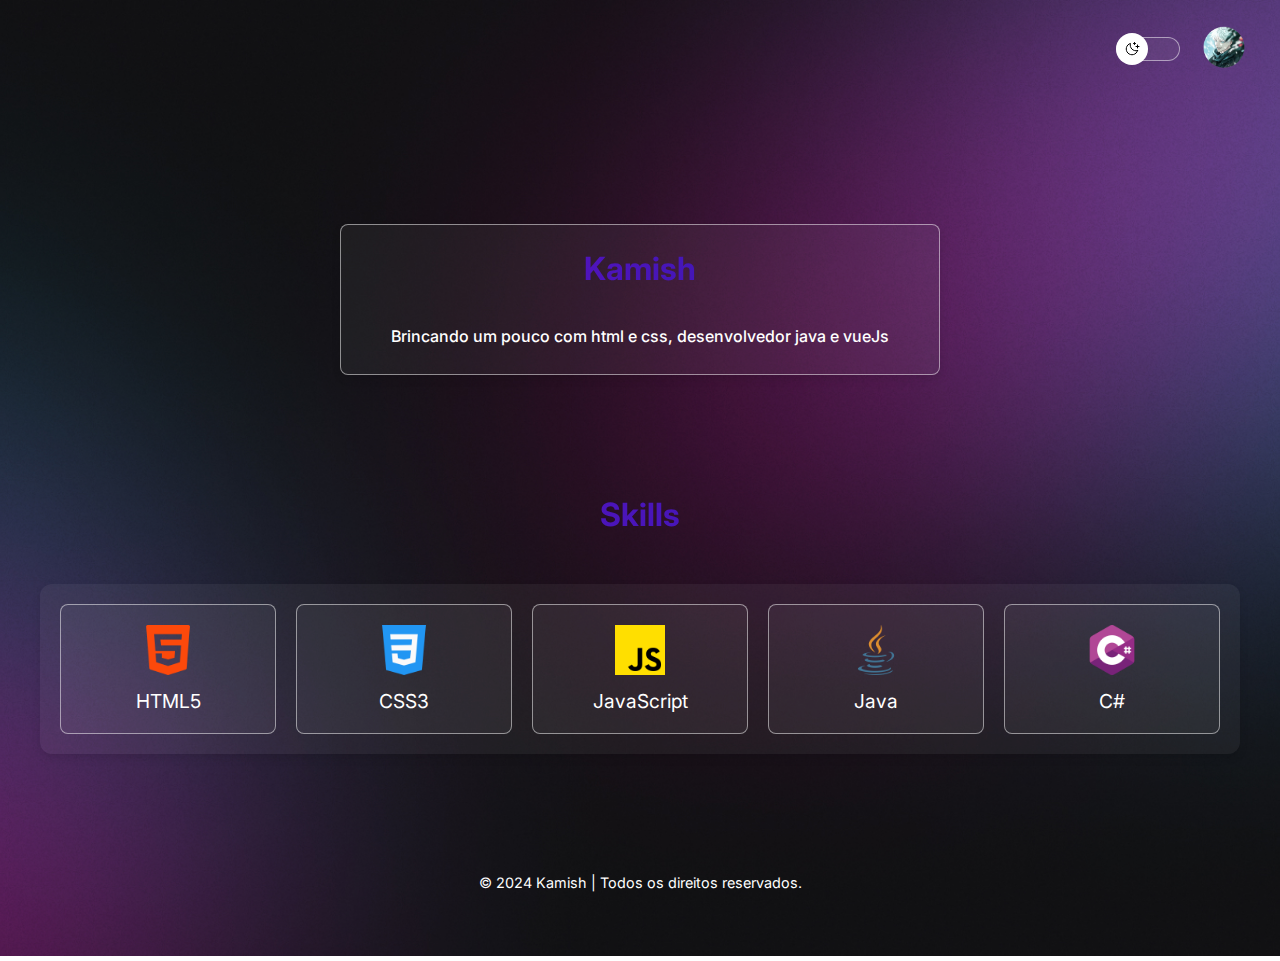
<file: sobre.html>
<!DOCTYPE html>
<html lang="pt-br">
  <head>
    <link rel="preconnect" href="https://fonts.googleapis.com" />
    <link rel="preconnect" href="https://fonts.gstatic.com" crossorigin />
    <link
      href="https://fonts.googleapis.com/css2?family=Inter:wght@100..900&display=swap"
      rel="stylesheet"
    />

    <meta charset="UTF-8" />
    <meta name="viewport" content="width=device-width, initial-scale=1.0" />
    <title>Sobre</title>
    <link rel="stylesheet" href="style.css" />
  </head>
  <body class="sobre-page">
    <div id="container">
      <div id="profile">
        <div id="switch" onclick="toggleMode()">
          <button></button>
          <span></span>
        </div>
        <a href="index.html">
          <img src="./assets/duo/GojoSemFundo.png" alt="Foto de Perfil" />
        </a>
      </div>

      <div class="sobre-profile">
        <div>
          <h2>Kamish</h2>
          <br />
          <p>Brincando um pouco com html e css, desenvolvedor java e vueJs</p>
        </div>
      </div>
      <h2>Skills</h2>
      <div class="container-card">
        <div class="card">
          <img src="./assets/solo/html-5.png" alt="HTML5 Icon" class="icon" />
          <p>HTML5</p>
        </div>
        <div class="card">
          <img src="./assets/solo/css-3.png" alt="CSS3 Icon" class="icon" />
          <p>CSS3</p>
        </div>
        <div class="card">
          <img src="./assets/solo/js.png" alt="JavaScript Icon" class="icon" />
          <p>JavaScript</p>
        </div>
        <div class="card">
          <img src="./assets/solo/java.png" alt="Java Icon" class="icon" />
          <p>Java</p>
        </div>
        <div class="card">
          <img src="./assets/solo/csharp.png" alt="C-sharp Icon" class="icon" />
          <p>C#</p>
        </div>
      </div>

      <footer>
        
      
        <div class="footer-bottom">
          &copy; 2024 Kamish | Todos os direitos reservados.
        </div>
      </footer>
    </div>
    <script src="script.js"></script>
  </body>
</html>
</file>
<file: style.css>
* {
  margin: 0;
  padding: 0;
  box-sizing: border-box;
}

:root {
  --text-color: White;
  --bg-url: url(./assets/duo/bg-mobile.jpg);
  --stroke-color: rgba(255, 255, 255, 0.5);
  --surface-color: rgba(255, 255, 255, 0.05);
  --surface-color-hover: rgba(0, 0, 0, 0.02);
  --highlight-color: rgba(255, 255, 255, 0.2);
  --switch-bg-url: url(./assets/duo/moon-stars.svg);
}

.light {
  --text-color: black;
  --bg-url: url(./assets/duo/bg-mobile-light.jpg);
  --stroke-color: rgba(0, 0, 0, 0.5);
  --surface-color: rgba(0, 0, 0, 0.05);
  --surface-color-hover: rgba(0, 0, 0, 0.02);
  --highlight-color: rgba(0, 0, 0, 0.1);
  --switch-bg-url: url(./assets/duo/sun.svg);
}

body {
  /*
  background-image: url(./assets/bg-mobile.jpg);
  background-repeat: no-repeat;
  background-position: top center;
  background-size: cover;
  */

  /*background: colocar image repeat position/size */
  background: var(--bg-url) no-repeat top center/cover;
  height: 100vh;
}

body * {
  font-family: "Inter", sans-serif;
  color: var(--text-color);
}

#container {
  width: 100%;
  margin: 56px auto 0px;
  padding: 0 20px;
}

/* Profile */
#profile {
  text-align: center;
  padding: 24px;
}

#profile img {
  height: 212px;
  width: 212px;
}

.sobre-page #profile img {
  position: absolute;
  top: 10px;
  right: 15px;
}
.sobre-page #profile img {
  height: 80px;
  width: 80px;
}

#profile p {
  font-weight: 500;
  line-height: 24px;
  margin-top: 8px;
}

/* Switch */

#switch {
  position: relative;
  width: 64px;
  margin: 4px auto;
}

#switch button {
  width: 32px;
  height: 32px;
  background: white var(--switch-bg-url) no-repeat center;
  border: 0;
  border-radius: 50%;

  position: absolute;
  top: 50%;
  left: 0;
  z-index: 1;
  transform: translateY(-50%);

  animation: slide-out 0.4s;
}

#switch button:hover{
  outline: 8px solid var(--highlight-color);
}


.sobre-page #switch {
  position: absolute;
  top: 32.5px;
  right: 100px;
}

.light #switch button {
 animation: slide-in 0.4s forwards;
}

#switch span {
  display: block;
  width: 64px;
  height: 24px;
  background: var(--surface-color);
  border: 1px solid var(--stroke-color);
  -webkit-backdrop-filter: blur(4px);
  border-radius: 9999px;
}

/* links */
ul {
  width: 100%;
  list-style: none;
  display: flex;
  align-items: center;
  flex-direction: column;
  gap: 16px;
  padding: 24px 0;
}

ul li {
  width: 20%;
}

ul li a {
  display: flex;
  align-items: center;
  justify-content: center;

  padding: 16px 24px;

  background: var(--surface-color);
  border: 1px solid var(--stroke-color);
  border-radius: 8px;

  backdrop-filter: blur(4px);
  -webkit-backdrop-filter: blur(4px);

  text-decoration: none;
  font-weight: 500;

  transition: background 0.2s;
}

/* pseudo-selector */
ul li a:hover {
  background: var(--surface-color-hover);
  border: 1.5px solid var(--text-color);
}

/* Social links */
#social-links {
  display: flex;
  justify-content: center;

  padding: 24px 0;

  font-size: 24px;
}

#social-links a {
  display: flex;
  align-items: center;
  justify-content: center;
  padding: 16px;

  transition: background 0.2s;
  border-radius: 50%;
}

#social-links a:hover {
  background-color: var(--highlight-color);
  padding: 16px;
}

footer {
  background-color: var(--dark-background-color);
  color: var(--light-text-color);
  padding: 50px 0;
}

.footer-bottom {
  text-align: center;
  padding: 20px 0;
  color: var(--secondary-color);
  font-size: 0.9rem;
}

/* Sobre Profile */

/* Sobre Profile */
.sobre-profile {
  position: relative;
  margin: 120px auto;
  padding: 24px;
  background: var(--surface-color);
  border: 1px solid var(--stroke-color);
  border-radius: 8px;
  box-shadow: 0 4px 8px rgba(0, 0, 0, 0.1);
  max-width: 600px;
  text-align: center;
}

.sobre-profile h2 {
  font-size: 2rem;
  color: var(--text-color);
  margin-bottom: 16px;
}

h2 {
  display: flex;
  justify-content: center;
  font-size: 2em;
  background: linear-gradient(90deg, #630ec4, #301cae, #630ec4);
  background-size: 200% 200%;
  -webkit-background-clip: text;
  -webkit-text-fill-color: transparent;
  animation: gradientBlink 3s ease infinite;
}

.sobre-profile p {
  font-weight: 500;
  font-size: 1rem;
  line-height: 1.6;
  color: var(--text-color);
}

/* Cards */

/* Container Card */
.container-card {
  display: flex;
  flex-wrap: wrap;
  justify-content: center;
  gap: 20px;
  margin: 50px auto;
  padding: 20px;
  max-width: 1200px;
  background: var(--surface-color);
  border-radius: 12px;
  box-shadow: 0 4px 8px rgba(0, 0, 0, 0.1);
}

/* Estilo dos Cards */
.card {
  flex: 1 1 calc(20% - 20px);
  min-width: 150px;
  background: var(--surface-color);
  border: 1px solid var(--stroke-color);
  border-radius: 8px;
  text-align: center;
  padding: 20px;
  transition: transform 0.2s, box-shadow 0.2s;
}

.card:hover {
  transform: translateY(-10px);
  box-shadow: 0 8px 16px rgba(0, 0, 0, 0.2);
}

.card img {
  width: 50px;
  height: 50px;
  margin-bottom: 10px;
}

.card p {
  font-size: 1.2em;
  color: var(--text-color);
}

/* media queries*/
@media (max-width: 714px) {
  ul li {
    width: 100%;
  }
  .sobre-profile {
    position: none;
    top: 0;
    left: -20px;
    width: 50%;
  }
}

@media (min-width: 700px){
  :root{
    --bg-url: url(./assets/duo/bg-desktop.jpg)
  }
  .light{
    --bg-url: url(./assets/duo/bg-desktop-light.jpg)
  }
}

/* animations */

@keyframes slide-in{
  from{
    left: 0;
  }
  to{
    left: 50%;
  }
}

@keyframes slide-out{
  from{
    left: 50%;
  }
  to{
    left: 0;
  }
}
</file>
